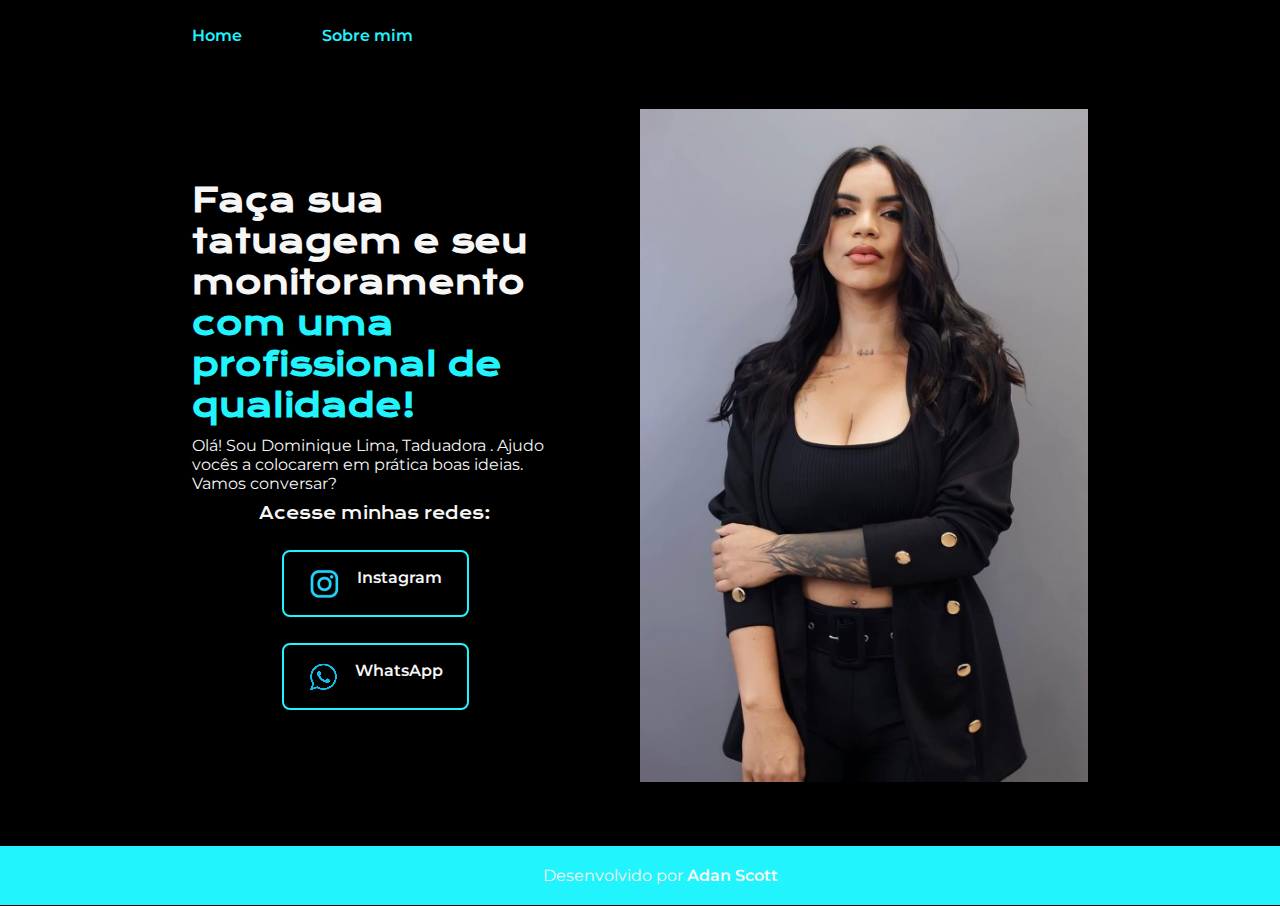
<file: index.html>
<!DOCTYPE html>
<html lang="pt-br">
<head>
    <meta charset="UTF-8">
    <meta name="viewport" content="width=device-width, initial-scale=1.0">
    <title>Portfolio</title>
    <link rel="stylesheet" href="./styles/style.css">
</head>
<body>
    <header class="cabecalho">
        <nav class="cabecalho__menu">
            <a class="cabecalho__menu__link" href="index.html">Home</a>
            <a class="cabecalho__menu__link" href="about.html">Sobre mim</a>
        </nav>
    </header>
    <main class="apresentacao">
        <section class="apresentacao__conteudo">
            <h1 class="apresentacao__conteudo__titulo">Faça sua tatuagem e seu monitoramento <strong class="titulo-destaque">com uma profissional de qualidade!</strong></h1>
            <p class="apresentacao__conteudo__texto">Olá! Sou Dominique Lima, Taduadora . Ajudo vocês a colocarem em prática boas ideias. Vamos conversar?</p>
            <div class="apresentacao__links">
                <h2 class="apresetacao__links__subtitulo">Acesse minhas redes:</h2>
                <a  class="apresentacao__links__link" href="https://www.instagram.com/nikylimatattoo/">
                    <img src="./assets/instagram.png" alt="instagram">
                    Instagram </a> 
                <a class="apresentacao__links__link" href="https://api.whatsapp.com/send?phone=9292788672">
                    <img src="./assets/whats.png" alt="whatsapp">
                    WhatsApp </a> 
            </div>
        </section>
        <img class="apresentacao__imagem" src="./assets/dominik_sobre.jpg" alt="Dominique Lima">
    </main>
    <footer>
        <p class="rodape">Desenvolvido por <a class= "adan" href="https://api.whatsapp.com/send?phone=5511965995976">
            Adan Scott
        </a></p>
    </footer>
</body>
</html>
</file>
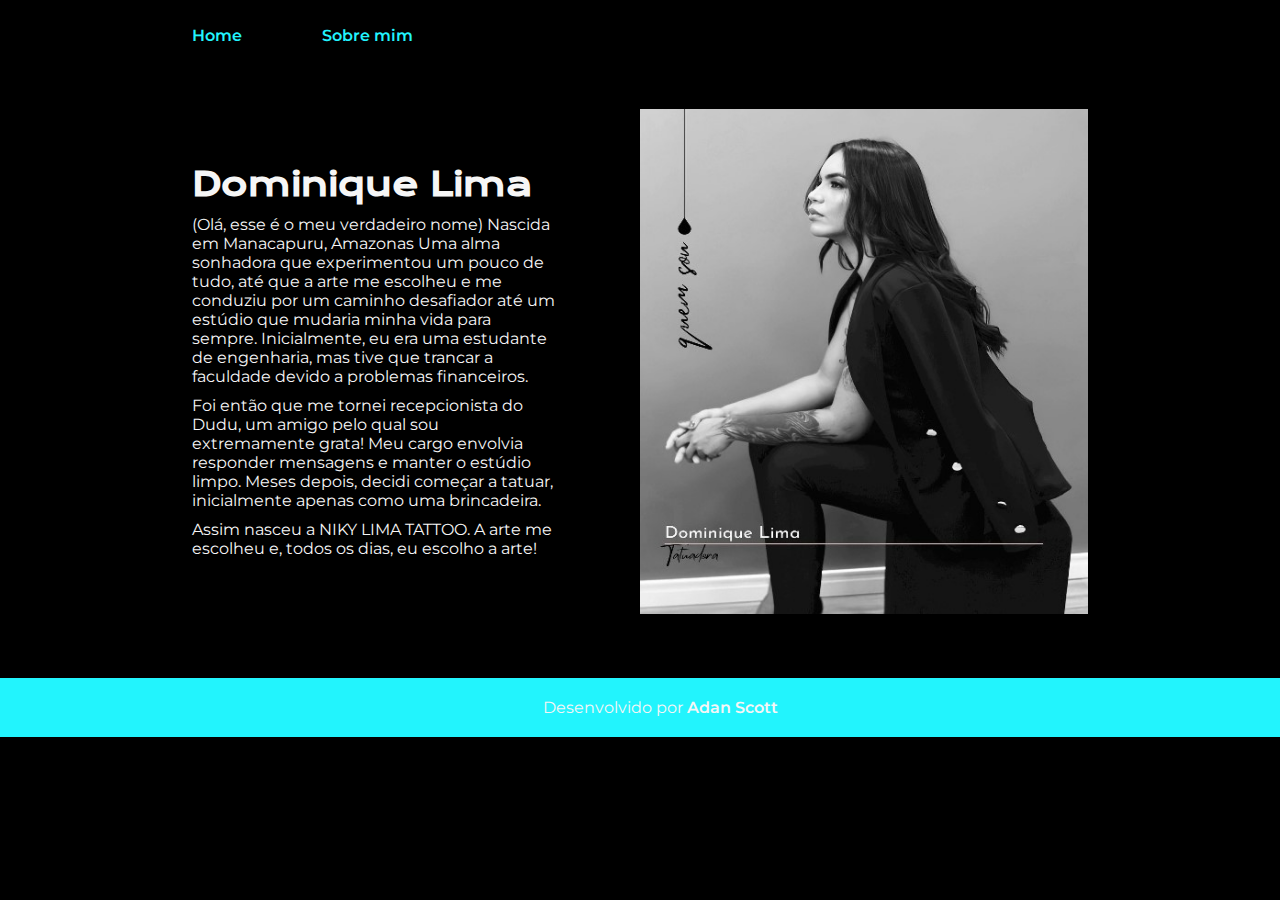
<file: about.html>
<!DOCTYPE html>
<html lang="pt-br">
<head>
    <meta charset="UTF-8">
    <meta name="viewport" content="width=device-width, initial-scale=1.0">
    <title>Sobre mim</title>
    <link rel="stylesheet" href="./styles/style.css">
</head>
<body>
    <header class="cabecalho">
        <nav class="cabecalho__menu">
            <a class="cabecalho__menu__link" href="index.html">Home</a>
            <a class="cabecalho__menu__link" href="about.html">Sobre mim</a>
        </nav>
    </header>
    <main class="apresentacao">
        <section class="apresentacao__conteudo">
            <h1 class="apresentacao__conteudo__titulo">Dominique Lima</h1>
            <p class="apresentacao__conteudo__texto">(Olá, esse é o meu verdadeiro nome)
                Nascida em Manacapuru, Amazonas
                Uma alma sonhadora que experimentou um pouco de tudo, até que a arte me escolheu e me conduziu por um caminho desafiador até um estúdio que mudaria minha vida para sempre. Inicialmente, eu era uma estudante de engenharia, mas tive que trancar a faculdade devido a problemas financeiros.</p>
            <p class="apresentacao__conteudo__texto">Foi então que me tornei recepcionista do Dudu, um amigo pelo qual sou extremamente grata! Meu cargo envolvia responder mensagens e manter o estúdio limpo. Meses depois, decidi começar a tatuar, inicialmente apenas como uma brincadeira.</p>
            <p class="apresentacao__conteudo__texto">Assim nasceu a NIKY LIMA TATTOO. A arte me escolheu e, todos os dias, eu escolho a arte!</p>
        </section>
        <img class="apresentacao__imagem" src="./assets/dominik.jpg" alt="Dominique Lima">
    </main>
    <footer>
        <p class="rodape">Desenvolvido por <a class= "adan" href="https://api.whatsapp.com/send?phone=5511965995976">
            Adan Scott
        </a></p>
    </footer>
</body>
</html>
</file>
<file: styles/style.css>
@import url('https://fonts.googleapis.com/css2?family=Krona+One&family=Montserrat:wght@400;600&display=swap');;

:root {
    --cor-primaria: #000000;
    --cor-secundaria: #F6F6F6;
    --cor-terciaria: #22D4FD;
    --cor-hover: #272727;

    --fonte-primaria: 'Krona One', sans-serif;
    --font-secundaria: 'Montserrat', sans-serif;
}

* {
    margin: 0;
    padding: 0;
}

body {
    /* height: 100vh; */
    box-sizing: border-box;
    background-color: #000000;
    color: #F6F6F6;
}
.titulo-destaque {
    color: #22f4fd;
}

.cabecalho {
    padding: 2% 0% 0% 15%;
}

.cabecalho__menu {
    display: flex;
    gap: 80px
}

.cabecalho__menu__link {
    font-family: 'Montserrat', sans-serif;
    font-weight: 600;
    font-size: 1rem;
    color: #22f4fd;
    text-decoration: none;
}

.apresentacao {
    padding: 5% 15%;
    display: flex;
    align-items: center;
    justify-content: space-between;
    gap: 82px;
}
.apresentacao__conteudo{
    width: 50%;
    height: 100%;
    display: flex;
    flex-direction: column;
    gap: 10px;
}
.apresentacao__conteudo__titulo{
    font-size: 2rem;
    font-family: 'Krona One', sans-serif;
}
.apresentacao__conteudo__texto {
    font-size: 1rem;
    font-family: 'Montserrat', sans-serif;
}

.apresentacao__links {
    display: flex;
    flex-direction: column;
    justify-content: space-between;
    align-items: center;
    gap: 26px;
}

.apresetacao__links__subtitulo {
    font-family: 'Krona One', sans-serif;
    font-weight: 400;
    font-size: 1rem;
}
.apresentacao__links__link {
    /* background-color: #22D4FD; */
    display: flex;
    justify-content: center;
    gap: 16px;
    width: 50%;
    text-align: center;
    border-radius: 8px;
    border: 2px solid #22f4fd;
    font-size: 1rem;
    font-weight: 600;
    padding-top: 15.5px;
    padding-bottom: 15.5px;
    text-decoration: none;
    color: #f6f6f6;
    font-family: 'Montserrat', sans-serif;
}

.apresentacao__links__link:hover {
    background-color: #272727;
}

.apresentacao__imagem {
    width: 50%;
}

.rodape {
    padding: 20px;
    color: var(--cor-primaria);
    background-color: #22f4fd;
    text-align: center;
    font-family: 'Montserrat', sans-serif;
    font-size: 1rem;
    font-weight: 400;
    width: 100%;
}

.adan {
    /* display: flex; */
    /* justify-content: center; */
    gap: 16px;
    width: 378px;
    text-align: center;
    border-radius: 8px;
    /* border: 2px solid #22d4fd; */
    font-size: 1rem;
    font-weight: 600;
    padding-top: 21.5px;
    padding-bottom: 21.5px;
    text-decoration: none;
    color: #f6f6f6;
    font-family: 'Montserrat', sans-serif;
}

@media (max-width: 1200px) {
   
    .body {
        padding: 0 10 0 0;
    }


   .cabecalho {
    padding: 10%;
   }
   
   .cabecalho__menu {
    justify-content: center;
   }

    .apresentacao {
        flex-direction: column-reverse;
        padding: 5%;
    }

    .apresentacao__conteudo {
        width: auto;
    }
}
</file>
